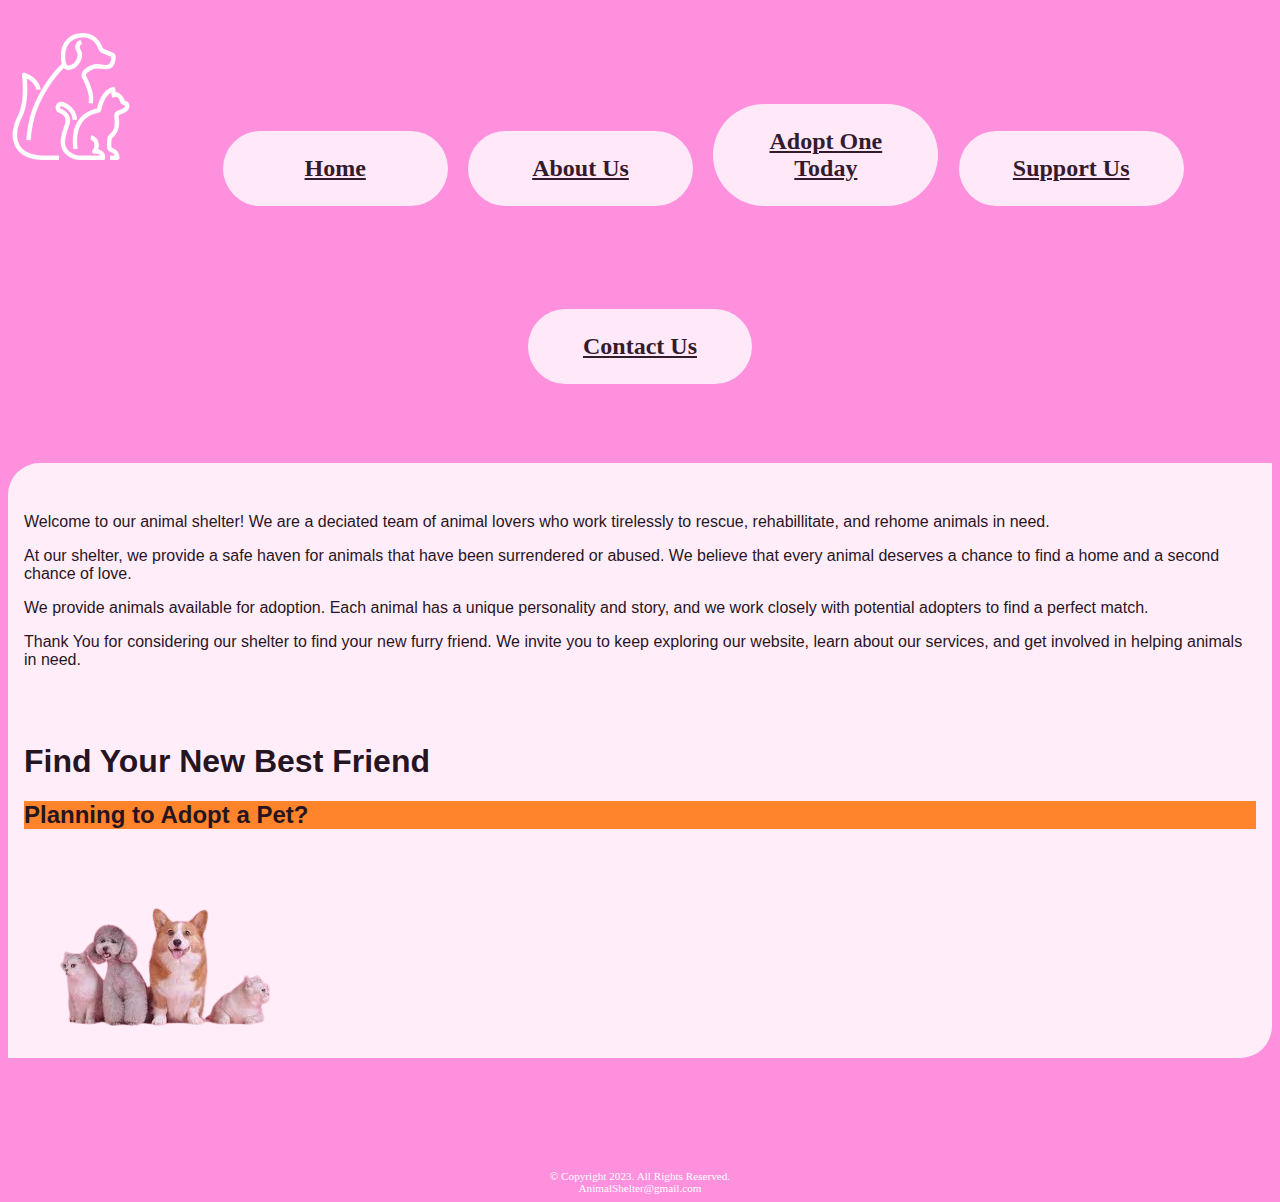
<file: index.html>
<!DOCTYPE html>
<!-- This website template was created by: Alex Ko -->
<html lang="en">
<head>
	<link rel="stylesheet" href="css/styles.css">
	<title>Animal Shelter</title>
	<meta charset="utf-8">
	<meta name="viewport" content="width=device-width, initial-scale=1">
</head>
<body>

	<div id="container">

	<!-- Use header area for website name or logo -->
	<header>
		<div id = "banner">
			<a href="index.html"><img src = "images/logo.png" alt = "Animal Shelter Logo" ></a>
		</div>
	</header>

	<!-- Use the nav area to add hyperlinks to other wages within the website -->
	<nav>
		<ul>
			<li><a href="index.html">Home</a></li>
			<li><a href="AboutUs.html">About Us</a></li>
			<li><a href="AnimalAdopt.html">Adopt One Today</a></li>
			<li><a href="AnimalSupport.html">Support Us</a></li>
			<li><a href="ContactUs.html">Contact Us</a></li>
		</ul>
	</nav>


	<!-- Use the main area to add the main content of the webpage -->
	<main>
		<br>
		<p>Welcome to our animal shelter! We are a deciated team of animal lovers who work tirelessly to rescue, rehabillitate, and rehome animals in need.<p>
		<p>At our shelter, we provide a safe haven for animals that have been surrendered or abused. We believe that every animal deserves a chance to find a home and a second chance of love.</p>
		<p>We provide animals available for adoption. Each animal has a unique personality and story, and we work closely with potential adopters to find a perfect match.</p>
		<p>Thank You for considering our shelter to find your new furry friend. We invite you to keep exploring our website, learn about our services, and get involved in helping animals in need.</p>
		<br>
		<br>
		
		<div id="find">
			<h1> Find Your New Best Friend</h1>
		</div>
		
		<div id ="main">
			<h2> Planning to Adopt a Pet?</h2>
		</div>
		
		<div id = "adopt">
			<a href="AnimalAdopt.html" style="display:inline-block;"><img src="images/pets.png" alt="Pets" ></a>
		</div>
		
	</main>

	<!-- Use the footer area to add webpage footer content -->
	<footer>
		&copy; Copyright 2023. All Rights Reserved.<br>
		<a href = "mailto:AnimalShelter@gmail.com"> AnimalShelter@gmail.com</a>
	</footer>
	
	</div>
	
</body>
</html>
</file>
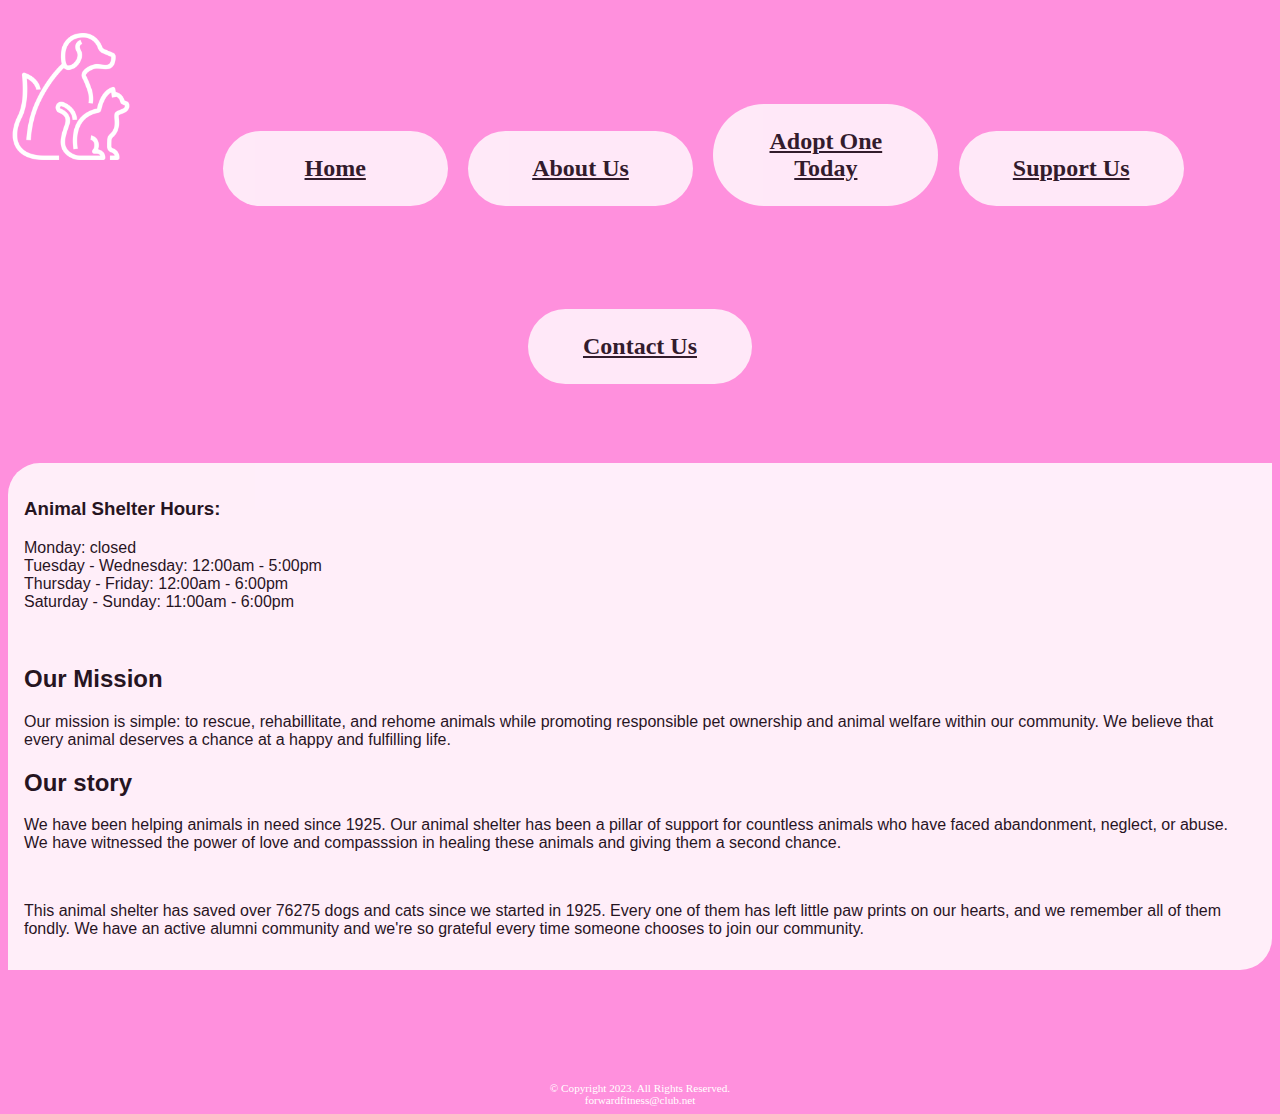
<file: AboutUs.html>
<!DOCTYPE html>
<!-- This website template was created by: Alex Ko -->
<html lang="en">
<head>
	<link rel="stylesheet" href="css/styles.css">
	<title>Animal Shelter</title>
	<meta charset="utf-8">
	<meta name="viewport" content="width=device-width, initial-scale=1">
</head>
<body>

	<div id="container">

	<!-- Use header area for website name or logo -->
	<header>
		<a href="index.html"><img src = "images/logo.png" alt = "Animal Shelter Logo" ></a>
	</header>

	<!-- Use the nav area to add hyperlinks to other wages within the website -->
	<nav>
		<ul>
			<li><a href="index.html">Home</a></li>
			<li><a href="AboutUs.html">About Us</a></li>
			<li><a href="AnimalAdopt.html">Adopt One Today</a></li>
			<li><a href="AnimalSupport.html">Support Us</a></li>
			<li><a href="ContactUs.html">Contact Us</a></li>
		</ul>
	</nav>

	<!-- Use the main area to add the main content of the webpage -->
	<main>		
		<h3>Animal Shelter Hours: </h3>
		<p>Monday: closed<br>
		Tuesday - Wednesday: 12:00am - 5:00pm<br>
		Thursday - Friday: 12:00am - 6:00pm<br>
		Saturday - Sunday: 11:00am - 6:00pm<br>
		</p><br>
		
		<h2>Our Mission</h2>
		<p>Our mission is simple: to rescue, rehabillitate, and rehome animals while promoting responsible pet ownership and animal welfare within our community. We believe that every animal deserves a chance at a happy and fulfilling life.</p>
		
		<h2>Our story</h2>
		<p>We have been helping animals in need since 1925. Our animal shelter has been a pillar of support for countless animals who have faced abandonment, neglect, or abuse. We have witnessed the power of love and compasssion in healing these animals and giving them a second chance.</p>
		<br>
		<p>This animal shelter has saved over 76275 dogs and cats since we started in 1925.  Every one of them has left little paw prints on our hearts, and we remember all of them fondly.  We have an active alumni community and we're so grateful every time someone chooses to join our community.</p>
		
	</main>

	<!-- Use the footer area to add webpage footer content -->
	<footer>
		&copy; Copyright 2023. All Rights Reserved.<br>
		<a href = "mailto:forwardfitness@club.net"> forwardfitness@club.net</a>
	</footer>
	
	</div>
	
</body>
</html>
</file>
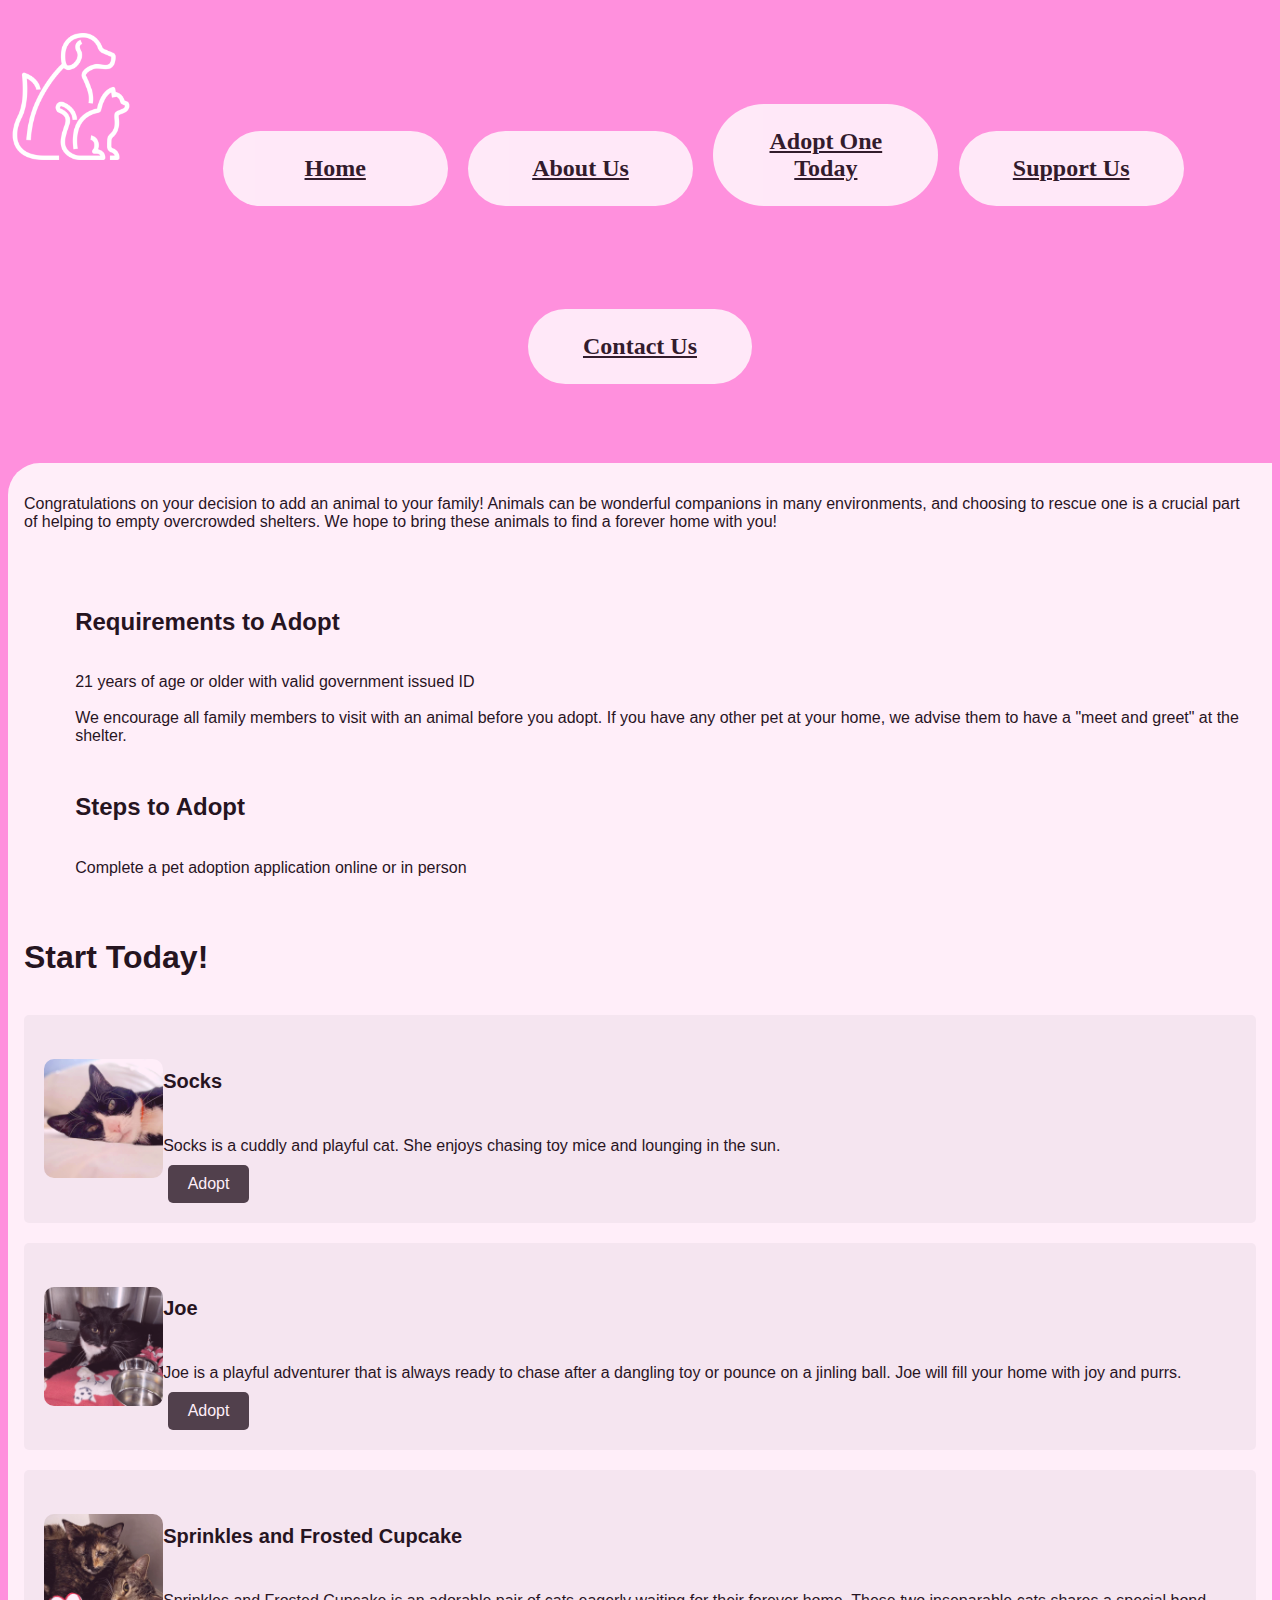
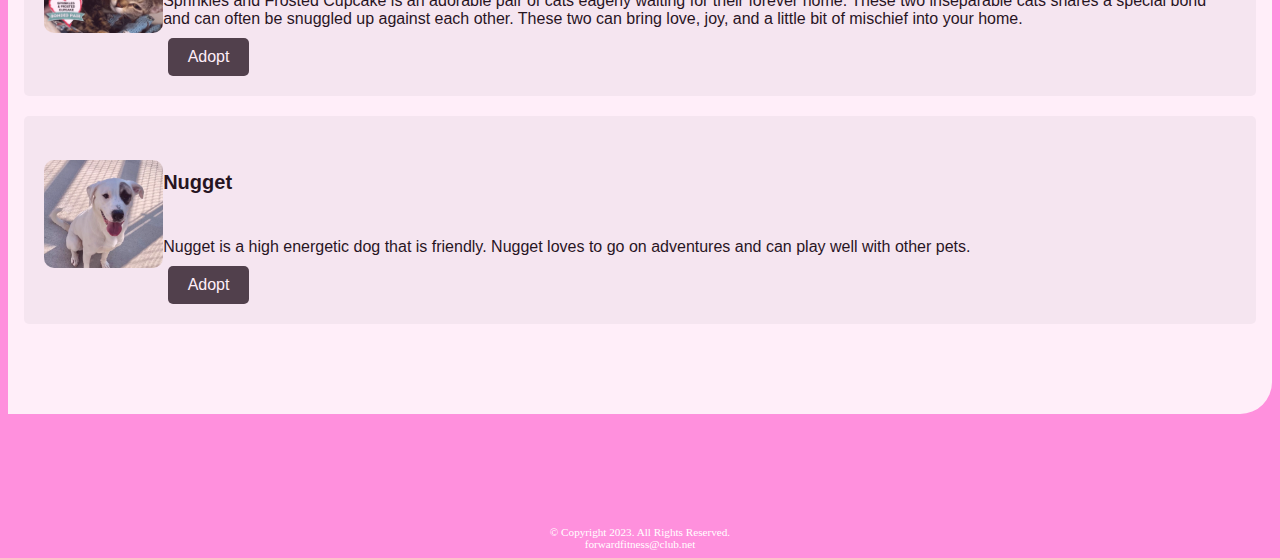
<file: AnimalAdopt.html>
<!DOCTYPE html>
<!-- This website template was created by: Alex Ko -->
<html lang="en">
<head>
	<link rel="stylesheet" href="css/styles.css">
	<title>Animal Shelter</title>
	<meta charset="utf-8">
	<meta name="viewport" content="width=device-width, initial-scale=1">
</head>
<body>

	<div id="container">

	<!-- Use header area for website name or logo -->
	<header>
		<a href="index.html"><img src = "images/logo.png" alt = "Animal Shelter Logo" ></a>
	</header>

	<!-- Use the nav area to add hyperlinks to other wages within the website -->
	<nav>
		<ul>
			<li><a href="index.html">Home</a></li>
			<li><a href="AboutUs.html">About Us</a></li>
			<li><a href="AnimalAdopt.html">Adopt One Today</a></li>
			<li><a href="AnimalSupport.html">Support Us</a></li>
			<li><a href="ContactUs.html">Contact Us</a></li>
		</ul>
	</nav>
	
	<!-- Use the main area to add the main content of the webpage -->
	<main>		
		<div>
			<p>Congratulations on your decision to add an animal to your family! Animals can be wonderful companions in many environments, and choosing to rescue one is a crucial part of helping to empty overcrowded shelters. We hope to bring these animals to find a forever home with you!</p>
			<br>
			
			<ul>
				<li><h2>Requirements to Adopt</h2></li>
				<li>21 years of age or older with valid government issued ID</li>
				<li>We encourage all family members to visit with an animal before you adopt. If you have any other pet at your home, we advise them to have a "meet and greet" at the shelter.</li>
			</ul>
			
			<ul>
				<li><h2>Steps to Adopt</h2></li>
				<li>Complete a pet adoption application online or in person</li>

			</ul>
			
			<br>
			<h1>Start Today!</h1>
			<br>
			
			<div class="animalCard">
			  <img src="images/socks.png" alt="socks">
			  <h2 class="animalName">Socks</h2>
			  <p class="animalDescription">Socks is a cuddly and playful cat. She enjoys chasing toy mice and lounging in the sun.</p>
			  <button class="animalAdoptButton">Adopt</button>
			</div>
			
			<div class="animalCard">
			  <img src="images/joe.png" alt="joe">
			  <h2 class="animalName">Joe</h2>
			  <p class="animalDescription">Joe is a playful adventurer that is always ready to chase after a dangling toy or pounce on a jinling ball. Joe will fill your home with joy and purrs.</p>
			  <button class="animalAdoptButton">Adopt</button>
			</div>
			
			<div class="animalCard">
			  <img src="images/pair.png" alt="pair">
			  <h2 class="animalName">Sprinkles and Frosted Cupcake</h2>
			  <p class="animalDescription">Sprinkles and Frosted Cupcake is an adorable pair of cats eagerly waiting for their forever home. These two inseparable cats shares a special bond and can often be snuggled up against each other. These two can bring love, joy, and a little bit of mischief into your home.</p>
			  <button class="animalAdoptButton">Adopt</button>
			</div>
			
			 <div class="animalCard">
			  <img src="images/nugget.png" alt="nugget">
			  <h2 class="animalName">Nugget</h2>
			  <p class="animalDescription">Nugget is a high energetic dog that is friendly. Nugget loves to go on adventures and can play well with other pets.</p>
			  <button class="animalAdoptButton">Adopt</button>
			</div>
			
			<br>
			<br>
			<br>
			

			
		</div> <!-- Closes desktop div -->
		
	</main>

	<!-- Use the footer area to add webpage footer content -->
	<footer>
		&copy; Copyright 2023. All Rights Reserved.<br>
		<a href="mailto:forwardfitness@club.net">forwardfitness@club.net</a>
	</footer>
	
	</div>

</body>
</html>
</file>
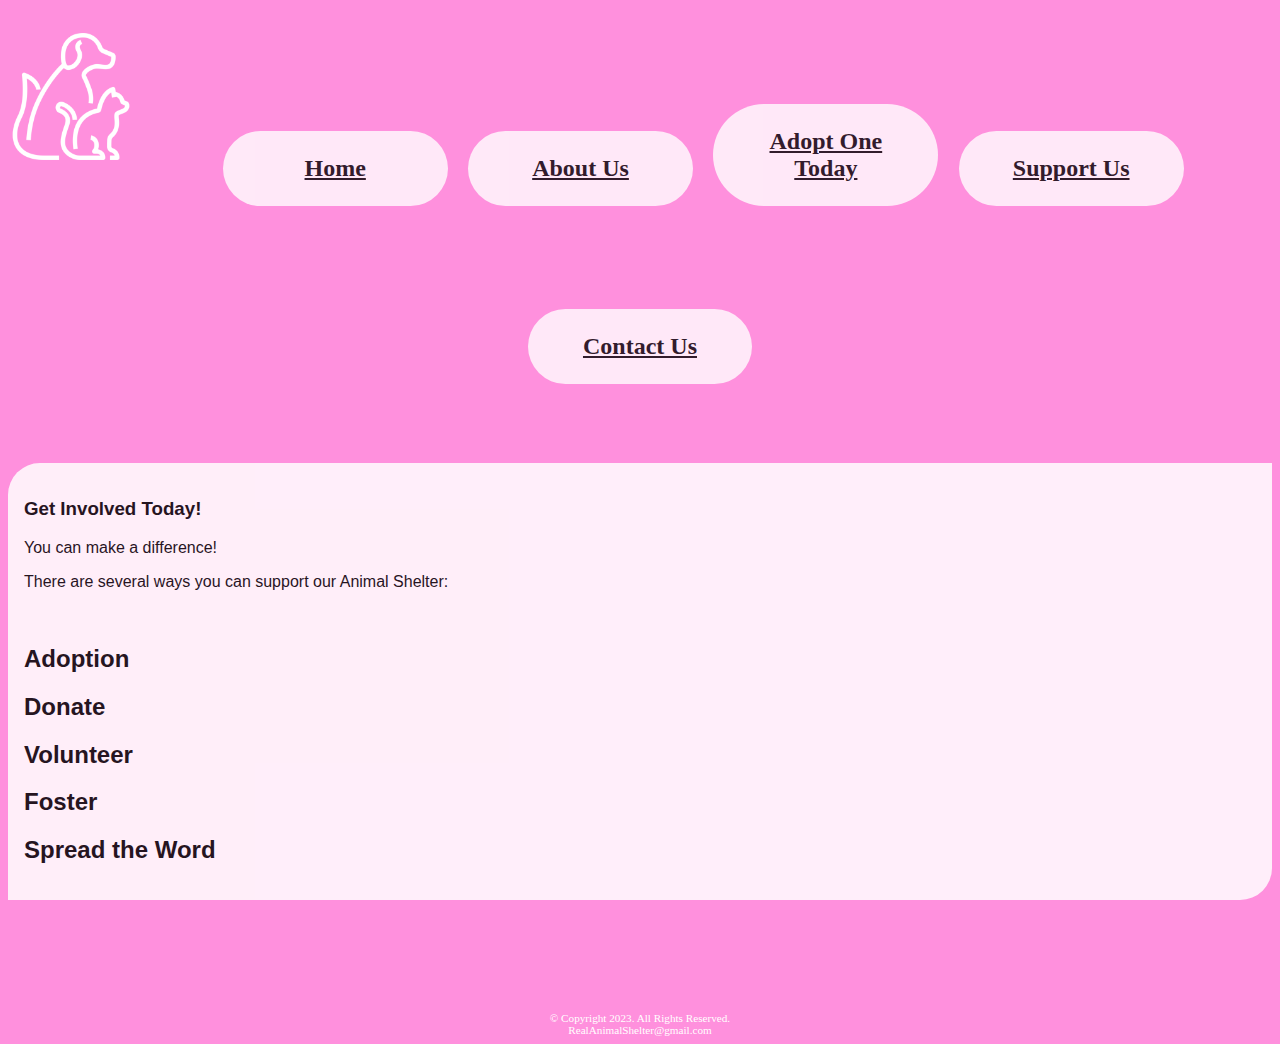
<file: AnimalSupport.html>
<!DOCTYPE html>
<!-- This website template was created by: Alex Ko -->
<html lang="en">
<head>
	<link rel="stylesheet" href="css/styles.css">
	<title>Animal Shelter</title>
	<meta charset="utf-8">
	<meta name="viewport" content="width=device-width, initial-scale=1">
</head>
<body>

	<div id="container">

	<!-- Use header area for website name or logo -->
	<header>
		<a href="AnimalHome.html"><img src = "images/logo.png" alt = "Animal Shelter Logo" ></a>
	</header>

	<!-- Use the nav area to add hyperlinks to other wages within the website -->
	<nav>
		<ul>
			<li><a href="index.html">Home</a></li>
			<li><a href="AboutUs.html">About Us</a></li>
			<li><a href="AnimalAdopt.html">Adopt One Today</a></li>
			<li><a href="AnimalSupport.html">Support Us</a></li>
			<li><a href="ContactUs.html">Contact Us</a></li>
		</ul>
	</nav>
	
	<!-- Use the main area to add the main content of the webpage -->
	<main>
		<h3>Get Involved Today!</h3>
		<p>You can make a difference!</p>
		<p>There are several ways you can support our Animal Shelter: </p><br>
		
		<h2>Adoption</h2>
		
		<h2>Donate</h2>
		
		<h2>Volunteer</h2>
		
		<h2>Foster</h2>
		
		<h2>Spread the Word</h2>
		
		
	</main>

	<!-- Use the footer area to add webpage footer content -->
	<footer>
		&copy; Copyright 2023. All Rights Reserved.<br>
		<a href = "mailto:RealAnimalShelter@gmail.com"> RealAnimalShelter@gmail.com</a>
	</footer>
	
	</div>
	
</body>
</html>
</file>
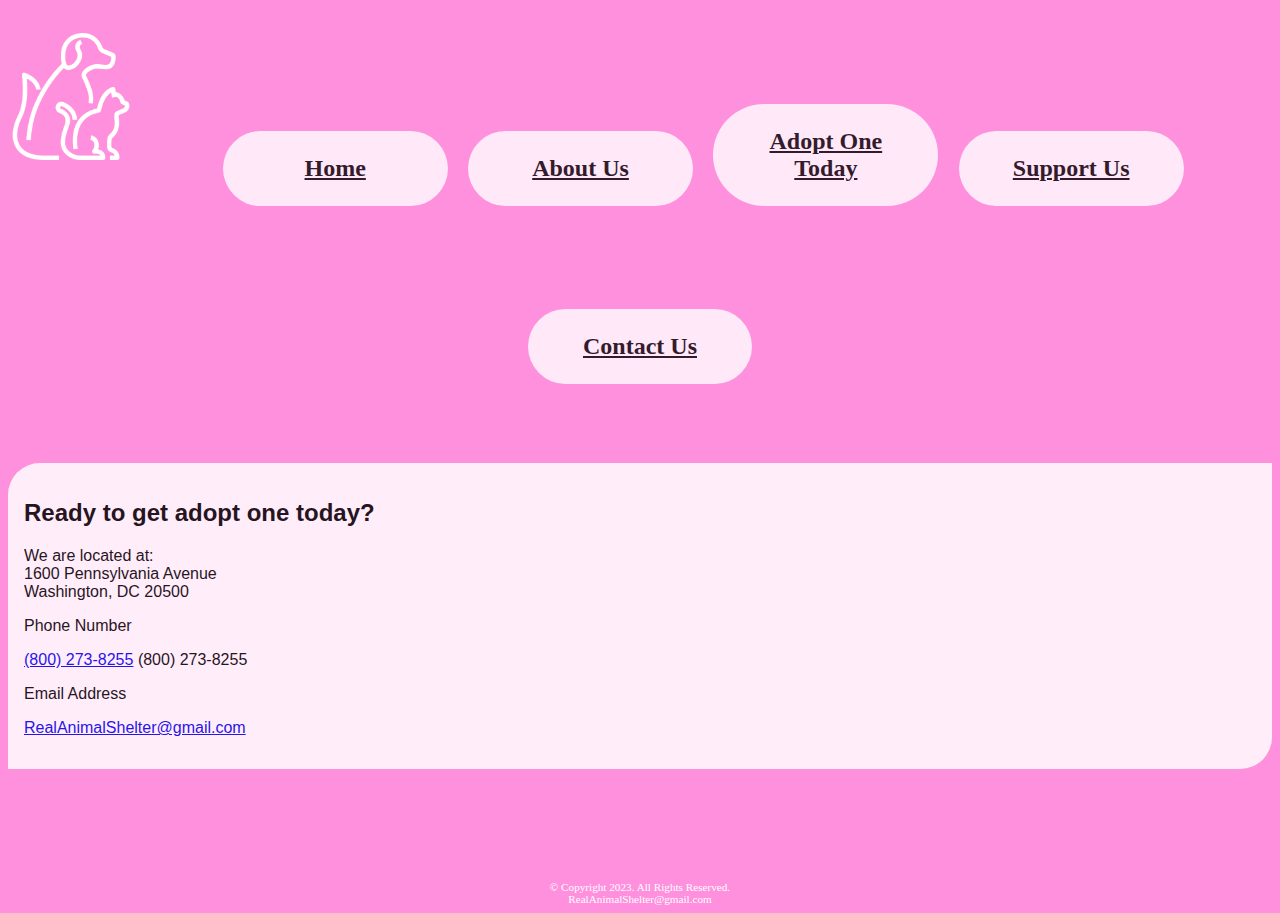
<file: ContactUs.html>
<!DOCTYPE html>
<!-- This website template was created by: Alex Ko -->
<html lang="en">
<head>
	<link rel="stylesheet" href="css/styles.css">
	<title>Animal Shelter</title>
	<meta charset="utf-8">
	<meta name="viewport" content="width=device-width, initial-scale=1">
</head>
<body>

	<div id="container">

	<!-- Use header area for website name or logo -->
	<header>
		<a href="AnimalHome.html"><img src = "images/logo.png" alt = "Animal Shelter Logo" ></a>
	</header>

	<!-- Use the nav area to add hyperlinks to other wages within the website -->
	<nav>
		<ul>
			<li><a href="index.html">Home</a></li>
			<li><a href="AboutUs.html">About Us</a></li>
			<li><a href="AnimalAdopt.html">Adopt One Today</a></li>
			<li><a href="AnimalSupport.html">Support Us</a></li>
			<li><a href="ContactUs.html">Contact Us</a></li>
		</ul>
	</nav>
	
	<!-- Use the main area to add the main content of the webpage -->
	<main>
	
		<h2>Ready to get adopt one today?</h2>
		<p>We are located at:<br>
		1600 Pennsylvania Avenue<br>
		Washington, DC 20500</p>
		
		<p>Phone Number</p>
		<p><a class="mobile" href="tel:8002738255">(800) 273-8255</a>
		<span class="desktop">(800) 273-8255</span></p>
		
		<p>Email Address<br></p>
		<p><a href = "mailto:RealAnimalShelter@gmail.com"> RealAnimalShelter@gmail.com</a></p>
	</main>

	<!-- Use the footer area to add webpage footer content -->
	<footer>
		&copy; Copyright 2023. All Rights Reserved.<br>
		<a href = "mailto:RealAnimalShelter@gmail.com"> RealAnimalShelter@gmail.com</a>
	</footer>
	
	</div>
	
</body>
</html>
</file>
<file: css/styles.css>
/* Style sheet created by: Alex Ko */

/* Style for body specifies a background color */
body {
	background-color: #FF90DD;
	display: block;	
	}
	
#adopt {
		width: 100%;
}

/* style to create a fluid image */
img {
	float: left;
	margin-top: 2%;
}

/* Style to left align header */
header {
	text-align: left;
}

header img {
		width: 10%;
}

/* Style for container centers the page and sets the element width */
#container {
	width: 100%;
	margin-left: auto;
	margin-right: auto;
	background-color: #FF90DD;
}

#main {
	background-color: #FF820D;
	text-align: left;
}

/* Style for the nav specifies text properties */
nav {
	font-family: Georgia, "Times New Roman", serif;
	font-size: 1.5em;
	font-weight: bold;
	text-align: center;
}

/* Styles specifies padding and margins for unordered list      main tag background */
nav ul {
	padding: 0;
	margin-top: .25em;
	margin-bottom: 3em;
	
}
	
/* Style for navigation list items specifies a border radius, border, margin, width, and padding TOP BAR*/
nav li {
	margin-top: 4em;
	display: inline-block;
	width: 14%;
	background-color: #FFFFFF;
	border-radius: 20em;
	list-style-type: none;
	padding: 1em;
	opacity: 80%
}

#adopt {
	width: 500%;
}


li {
	border-radius: 2em;
	list-style-type: none;
	margin: 0.3em;
	padding: 0.4em;
}

/* Style for navigation links specifies display and padding */
nav li a {
	color: #000000;
}

main {
	display: block;
	font-family: Verdana, Arial, sans-serif;
	font-size: 1em;
	margin-top: 1em;
	padding: 1em;
	border-radius: 2em 0 2em 0;
	background-color: #FFFFFF;
	opacity: 0.85;
}

/* Style for footer specifies font size, text alignment, and top margin footer @copyright */
footer {
	font-size: .70em;
	text-align: center;
	margin-top: 10em;
	color: #FFFFFF;
}

/* Style for anchor elements within the footer element */
footer a {
	color: #FFFFFF;
	text-decoration: none; 	
}

/* style for images within the figure element*/
figure img {
	background-color: #1D1D1C; 
	height: 8em;
	width: 28%;
	margin: 1%;
	padding: 1%;
}

section {
	margin-left: 1em;
	padding-bottom: 5em;
	float: left;
	
}

/* Style for anchor element within the section element */
section  {
	background-color: transparent;
	color: #1D1D1C;
	font-weight: normal;
	padding: 0;
	text-decoration: underline;
}

.animalCard {
  background-color: #f4f4f4;
  border-radius: 5px;
  padding: 20px;
  margin-bottom: 20px;
}

.animalCard img {
  max-width: 10%;
  border-radius: 10px;
  margin-bottom: 15px;
}

.animalName {
  font-size: 20px;
  font-weight: bold;
  margin-bottom: 10px;
}

.animalDescription {
  margin-bottom: 10px;
}

.animalAdoptButton {
  background-color: #333;
  color: #fff;
  border: none;
  padding: 10px 20px;
  font-size: 16px;
  border-radius: 5px;
  cursor: pointer;
}

.animalAdoptButton:hover {
  background-color: #555;
}
</file>
